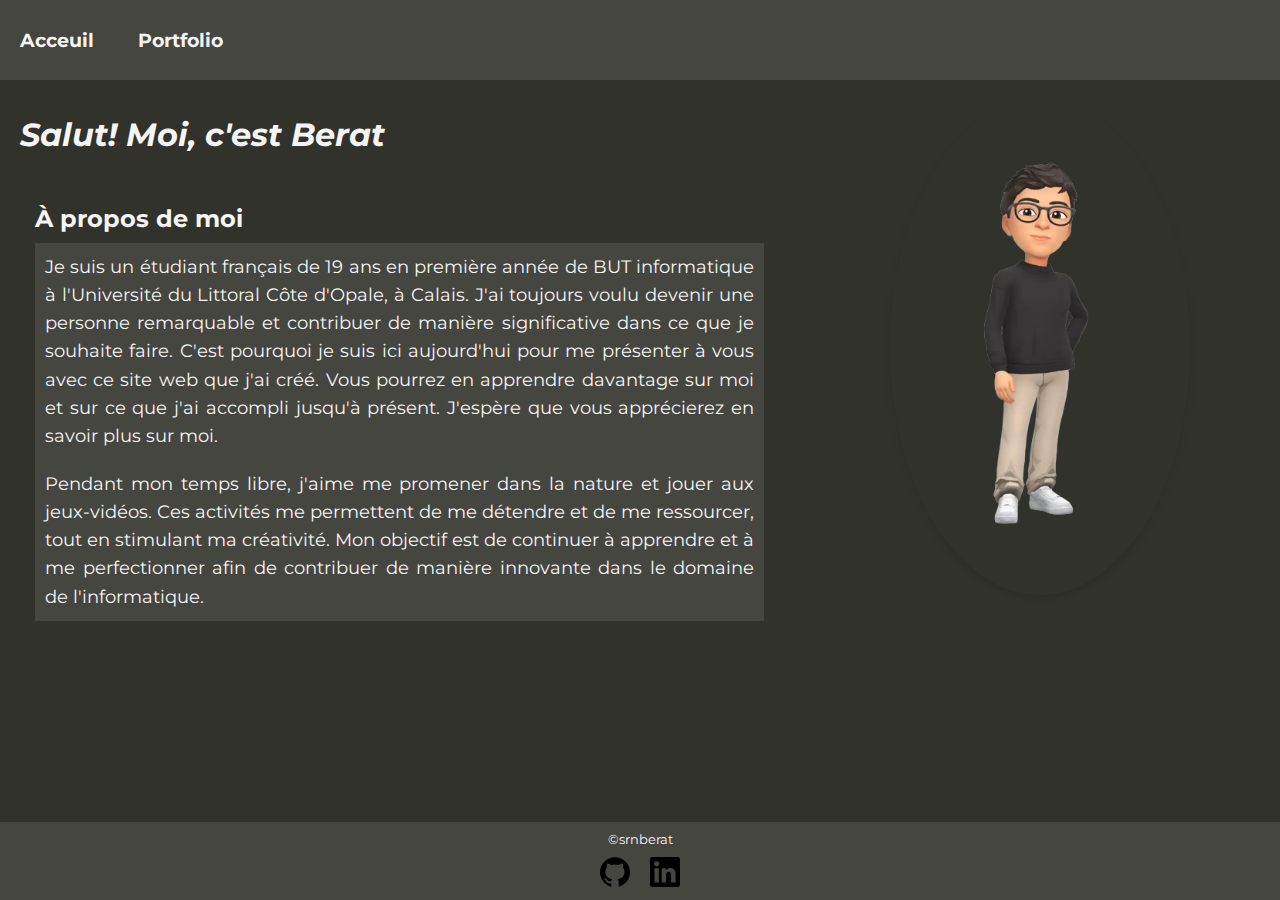
<file: index.html>
<!DOCTYPE html>
<html lang="fr">
<head>
    <meta charset="UTF-8">
    <meta name="viewport" content="width=device-width, initial-scale=1.0">
    <title>srnberat</title>
    <link rel="stylesheet" href="css/style.css">
    <script src="js/swipe-transition.js"></script>
</head>
<body>

    <div class="wrapper">

        <div class="top">
            <header>
                <nav class="menu">
                    <ol>
                        <li><a href="index.html">Acceuil</a></li>
                        <li><a href="portfolio.html">Portfolio</a></li>
                    </ol>
                </nav>
            </header>
        </div>

        <div class="middle">
            <div class="content">
                <h1 class="hi">Salut! Moi, c'est Berat</h1>
                <h2 class="about">À propos de moi</h2>
                <p class="pres">
                    Je suis un étudiant français de 19 ans en première année de BUT informatique à l'Université du Littoral Côte d'Opale, à Calais. 
                    J'ai toujours voulu devenir une personne remarquable et contribuer de manière significative dans ce que je souhaite faire. 
                    C'est pourquoi je suis ici aujourd'hui pour me présenter à vous avec ce site web que j'ai créé. 
                    Vous pourrez en apprendre davantage sur moi et sur ce que j'ai accompli jusqu'à présent. 
                    J'espère que vous apprécierez en savoir plus sur moi.
                </p>
                <p class="pres2"> 
                    Pendant mon temps libre, j'aime me promener dans la nature et jouer aux jeux-vidéos. 
                    Ces activités me permettent de me détendre et de me ressourcer, tout en stimulant ma créativité. 
                    Mon objectif est de continuer à apprendre et à me perfectionner afin de contribuer de manière innovante dans le domaine de l'informatique.</p>
            </div>
            <div class="image-container">
                <img src="img/bitmoji.png" alt="image de mon bitmoji" class="bitmoji">
            </div>
        </div>

        <div class="bottom">
            <footer>
                ©srnberat
                <div class="social-links">
                    <a href="https://github.com/srnberat" target="_blank">
                        <img src="icons/github.svg" alt="GitHub" class="social-icon">
                    </a>
                    <a href="https://www.linkedin.com/in/berat-sirin-013005302/" target="_blank">
                        <img src="icons/linkedin.svg" alt="LinkedIn" class="social-icon">
                    </a>
                </div>
            </footer>
        </div>

    </div>

</body>
</html>
</file>
<file: css/style.css>
@import url('https://fonts.googleapis.com/css2?family=Montserrat:ital,wght@0,100..900;1,100..900&display=swap');

* {
    margin: 0;
    padding: 0;
    box-sizing: border-box;
}

html, body {
    height: 100%;
}

body {
    background-color: #32322C;
    font-family: "Montserrat", sans-serif;
    color: whitesmoke;
    display: flex;
    flex-direction: column;
}

.wrapper {
    display: flex;
    flex-direction: column;
    min-height: 100vh;
}

.top {
    height: 80px;
    background-color: rgba(255, 255, 255, 0.1);
    display: flex;
    align-items: center;
    padding-left: 20px;
}

header {
    width: auto;
}

.menu {
    text-align: left;
}

.menu ol {
    list-style-type: none;
    padding: 0;
}

.menu ol li {
    display: inline-block;
    margin-right: 40px;
}

.menu ol li:last-child {
    margin-right: 0;
}

.menu ol li a {
    text-decoration: none;
    color: whitesmoke;
    font-weight: bold;
    font-size: 1.2rem;
    transition: color 0.3s ease;
}

.menu ol li a:hover {
    color: #32322C;
}

.middle {
    flex: 1;
    display: flex;
    padding: 20px;
    justify-content: space-between;
    align-items: flex-start; /* Align items to the top */
}

.content {
    flex: 1;
    max-width: 60%; /* Adjust based on your layout preference */
}

.bitmoji {
    max-width: 300px;
    margin-right: 70px;
    align-self: center;
    border-radius: 50%; /* Adds a rounded shape to the image */
    box-shadow: 0 4px 8px rgba(0, 0, 0, 0.1); /* Adds a subtle shadow */
}

h1.hi {
    margin-top: 15px; /* Remove any default margin */
    margin-bottom: 10px; /* Add some space below the h1 */
    font-style: italic;
}

h2.about {
    margin-left: 15px;
    margin-top: 50px;
    margin-bottom: 10px; /* Adjust margin to reduce space between h2 and p */
}

p.pres, p.pres2 {
    margin-left: 15px;
    margin-top: 0; /* Remove margin-top to be directly below h2 */
    font-size: 1.1rem; /* Increase font size */
    line-height: 1.6;
    text-align: justify; /* Ensures text is justified */
    background: rgba(255, 255, 255, 0.1); /* Adds a subtle background */
    padding: 10px;
}


.bottom {
    background-color: rgba(255, 255, 255, 0.1);
}


footer {
    text-align: center;
    padding: 10px;
    color: whitesmoke;
    font-size: 0.8rem;
    position: relative;
}

.social-links {
    display: flex;
    justify-content: center;
    align-items: center;
    flex-wrap: wrap;
    margin-top: 10px;
}


.social-icon {
    width: 30px; /* Adjust the size of the icons */
    height: 30px;
    margin: 0 10px; /* Space between the icons */
    transition: transform 0.3s ease;
}

.social-icon:hover {
    transform: scale(1.1); /* Slightly enlarge the icon on hover */
}

.swipe-in {
    animation: swipeIn 0.5s forwards;
}

.swipe-out {
    animation: swipeOut 0.5s forwards;
}

@keyframes swipeIn {
    from {
        transform: translateX(100%);
    }
    to {
        transform: translateX(0);
    }
}

@keyframes swipeOut {
    from {
        transform: translateX(0);
    }
    to {
        transform: translateX(-100%);
    }
}
</file>
